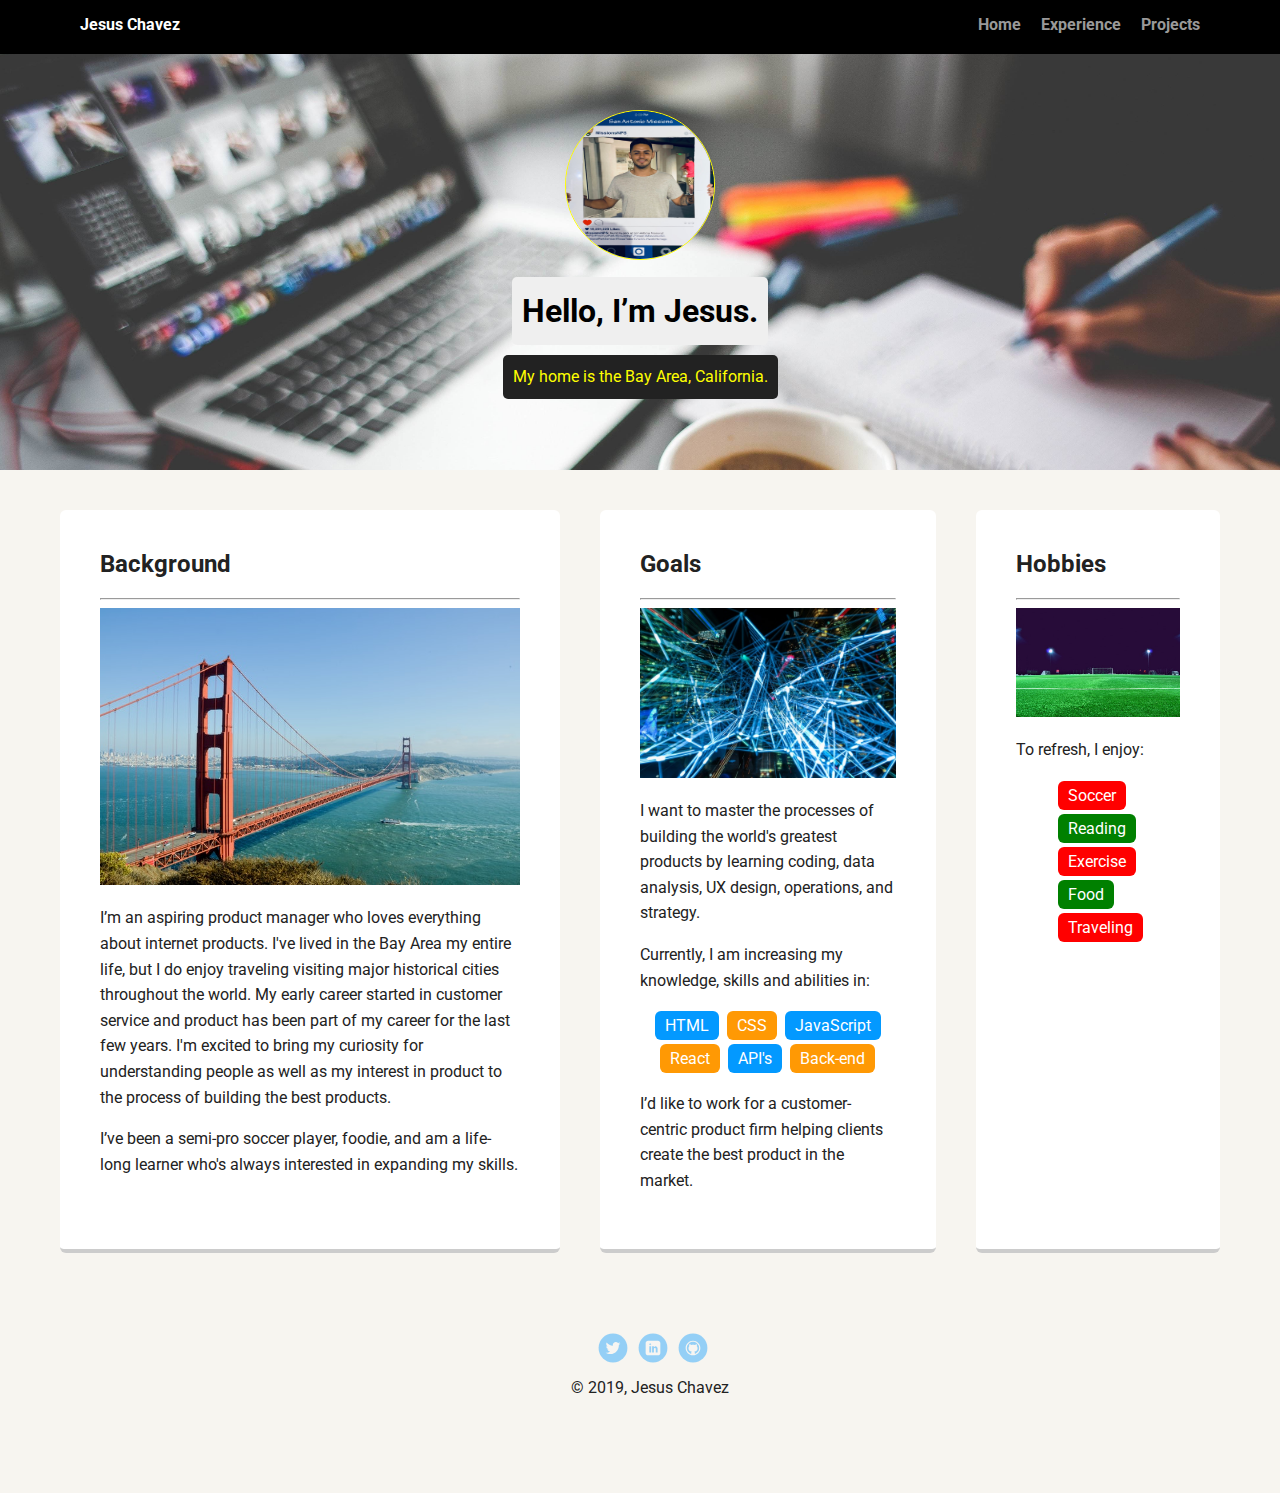
<file: index.html>
<!doctype html>
<html lang="en">
  <head>
    <meta charset="utf-8">
    <title>Jesus Chavez' Profile</title>
    <meta name="viewport" content="width=device-width, initial-scale=1.0">
    <link rel="stylesheet" href="styles.css">
    <link href="https://fonts.googleapis.com/css?family=Muli%7CRoboto:400,300,500,700,900" rel="stylesheet">
  </head>

  <body>

    <div class="main-nav">
        <ul class="nav">
          <li class="name">Jesus Chavez</li>
          <li><a href="index.html">Home</a></li>
          <li><a href="experience.html">Experience</a></li>
          <li><a href="projects.html">Projects</a></li>
        </ul>
    </div>

    <header>
      <img src="images/mes.jpg" alt="Picture of Jesus Chavez" class="profile-image">
      <h1 class="tag name">Hello, I’m Jesus.</h1>
      <p class="tag location">My home is the Bay Area, California.</p>
    </header>

    <main class="flex">
      <div class="myinfo">
        <h2>Background</h2>
        <hr>
        <img src="images/golden.jpg" alt="Golden Gate Bridge" class="imgs">
        <p>I’m an aspiring product manager who loves everything about internet products. I've lived in the Bay Area my entire life, but I do enjoy traveling visiting major historical cities throughout the world. My early career started in customer service and product has been part of my career for the last few years. I'm excited to bring my curiosity for understanding people as well as my interest in product to the process of building the best products.</p>
        <p>I’ve been a semi-pro soccer player, foodie, and am a life-long learner who's always interested in expanding my skills.</p>
      </div>

      <div class="myinfo">
        <h2>Goals</h2>
        <hr>
        <img src="images/geek.jpg" alt="Data Connections" class="imgs">
        <p>I want to master the processes of building the world's greatest products by learning coding, data analysis, UX design, operations, and strategy.</p>
        <p>Currently, I am increasing my knowledge, skills and abilities in:</p>
        <ul class="skills">
          <li>HTML</li>
          <li>CSS</li>
          <li>JavaScript</li>
          <li>React</li>
          <li>API's</li>
          <li>Back-end</li>
        </ul>
        <p>I’d like to work for a customer-centric product firm helping clients create the best product in the market.</p>
      </div>

      <div class="myinfo">
        <h2>Hobbies</h2>
        <hr>
        <img src="images/soccer.jpg" alt="Soccer Field Evening" class="imgs">
        <p>To refresh, I enjoy:</p>
        <ul class= "skillz">
          <li>Soccer</li>
          <li>Reading</li>
          <li>Exercise</li>
          <li>Food</li>
          <li>Traveling</li>
        </ul>
      </div>

    </main>
    <footer>
      <ul>
        <li><a href="https://twitter.com/jesuschavezi" class="social twitter">Twitter</a></li>
        <li><a href="https://www.linkedin.com/in/jesus-chavez-product-management/" class="social linkedin">LinkedIn</a></li>
        <li><a href="https://github.com/ijesuschavez" class="social github">Github</a></li>
      </ul>
      <p class="copyright">&copy; 2019, Jesus Chavez</p>
    </footer>
  </body>
  </html>
</file>
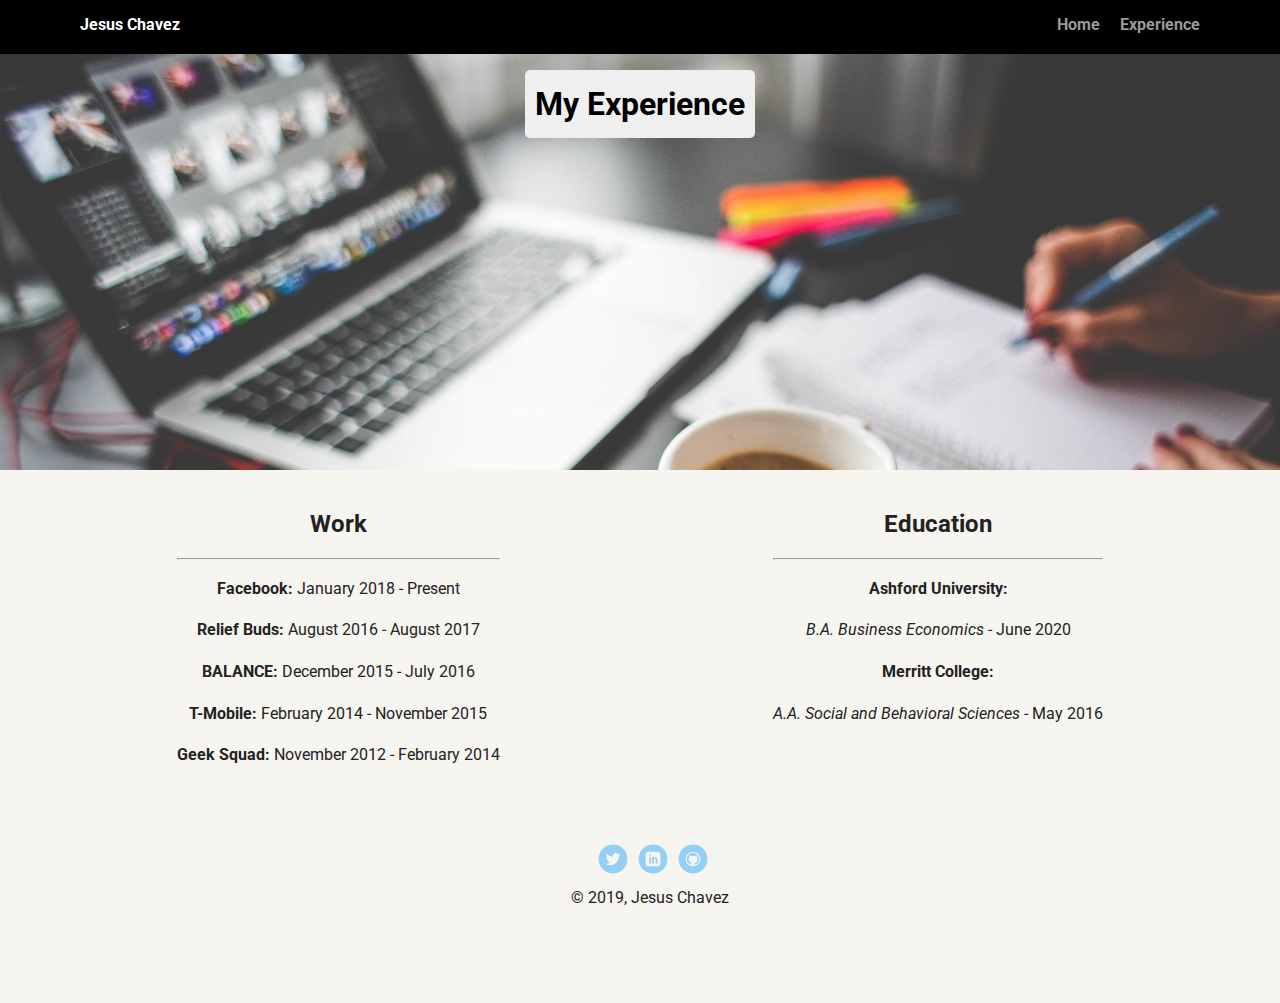
<file: experience.html>
<!DOCTYPE html>
<html lang="en" dir="ltr">
  <head>
    <meta charset="utf-8">
    <title>Jesus Chavez' Experience</title>
    <meta name="viewport" content="width=device-width, initial-scale=1.0">
    <link rel="stylesheet" href="styles.css">
    <link href="https://fonts.googleapis.com/css?family=Muli%7CRoboto:400,300,500,700,900" rel="stylesheet">
  </head>

  <body>

    <div class="main-nav">
        <ul class="nav">
          <li class="name">Jesus Chavez</li>
          <li><a href="index.html">Home</a></li>
          <li><a href="experience.html">Experience</a></li>
        </ul>
    </div>

    <header>
      <h1 class="tag name">My Experience</h1>
    </header>

    <main class="flex">
      <div class="card">
        <h2>Work</h2>
        <hr>
        <p><strong>Facebook: </strong> January 2018 - Present</p>
        <p><strong>Relief Buds: </strong>August 2016 - August 2017</p>
        <p><strong>BALANCE: </strong>December 2015 - July 2016</p>
        <p><strong>T-Mobile: </strong>February 2014 - November 2015</p>
        <p><strong>Geek Squad: </strong>November 2012 - February 2014</p>

      </div>

      <div class="card">
        <h2>Education</h2>
        <hr>
        <p><strong>Ashford University: </strong></p><p><em>B.A. Business Economics </em> - June 2020</p>
        <p><strong>Merritt College: </strong></p><p><em>A.A. Social and Behavioral Sciences</em> - May 2016</p>


      </div>

    </main>
    <footer>
      <ul>
        <li><a href="https://twitter.com/jesuschavezi" class="social twitter">Twitter</a></li>
        <li><a href="https://www.linkedin.com/in/jesus-chavez-product-management/" class="social linkedin">LinkedIn</a></li>
        <li><a href="#" class="social github">Github</a></li>
      </ul>
      <p class="copyright">&copy; 2019, Jesus Chavez</p>
    </footer>

  </body>
</html>
</file>
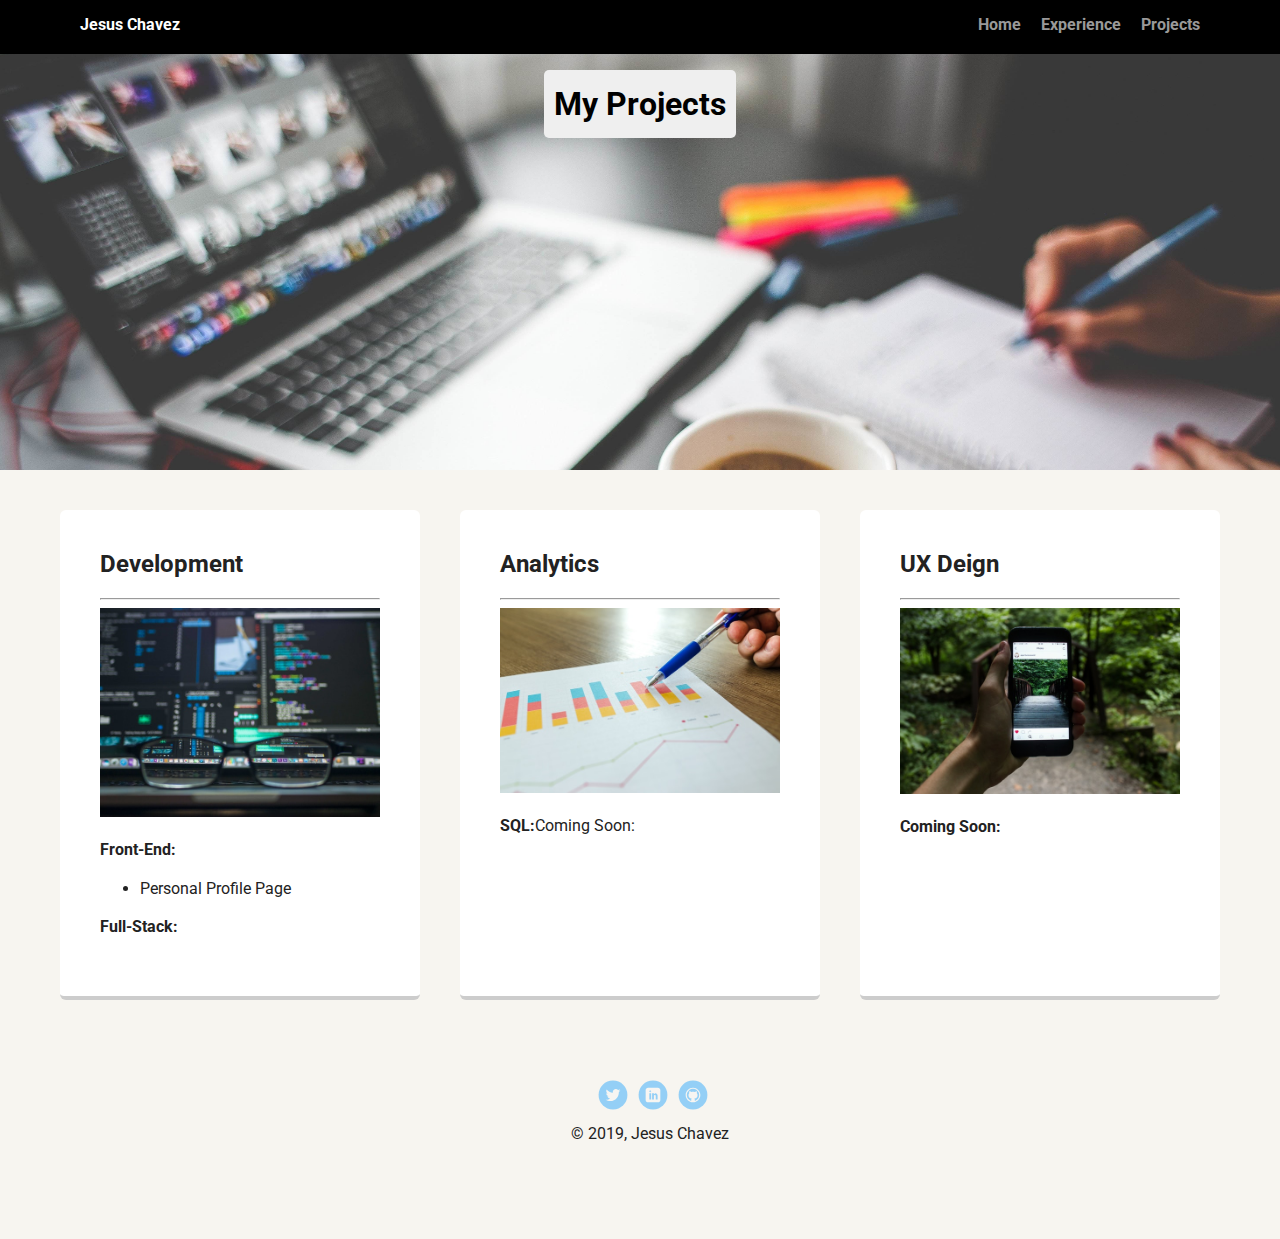
<file: projects.html>
<!DOCTYPE html>
<html lang="en" dir="ltr">
  <head>
    <meta charset="utf-8">
    <title>Jesus Chavez' Experience</title>
    <meta name="viewport" content="width=device-width, initial-scale=1.0">
    <link rel="stylesheet" href="styles.css">
    <link href="https://fonts.googleapis.com/css?family=Muli%7CRoboto:400,300,500,700,900" rel="stylesheet">
  </head>

  <body>

    <div class="main-nav">
        <ul class="nav">
          <li class="name">Jesus Chavez</li>
          <li><a href="index.html">Home</a></li>
          <li><a href="experience.html">Experience</a></li>
          <li><a href="projects.html">Projects</a></li>
        </ul>
    </div>

    <header>
      <h1 class="tag name">My Projects</h1>
    </header>

    <main class="flex">
      <div class="myinfo">
        <h2>Development</h2>
        <hr>
        <img src="images/coding.jpg" alt="Computer Coding" class="projs">
        <p><strong>Front-End:</strong></p>
        <ul>
          <li>Personal Profile Page</li>
        </ul>
        <p><strong>Full-Stack:</strong></p>


      </div>

      <div class="myinfo">
        <h2>Analytics</h2>
        <hr>
        <img src="images/analytics.jpg" alt="Analytics Graphs" class="projs">
        <p><strong>SQL:</strong>Coming Soon:</p>



      </div>

      <div class="myinfo">
        <h2>UX Deign</h2>
        <hr>
        <img src="images/ig.jpg" alt="Instagram App Photo" class="projs">
        <p><strong>Coming Soon:</strong></p>


      </div>

    </main>
    <footer>
      <ul>
        <li><a href="https://twitter.com/jesuschavezi" class="social twitter" target ="_blank">Twitter</a></li>
        <li><a href="https://www.linkedin.com/in/jesus-chavez-product-management/" class="social linkedin" target ="_blank">LinkedIn</a></li>
        <li><a href="https://github.com/ijesuschavez" class="social github" target ="_blank">Github</a></li>
      </ul>
      <p class="copyright">&copy; 2019, Jesus Chavez</p>
    </footer>

  </body>
</html>
</file>
<file: styles.css>
/* Global Layout Set-up */
* {
  box-sizing: border-box;
}

body {
  margin: 0;
  padding: 0;
  text-align: center;
  font-family: 'Roboto', sans-serif;
  color: #222;
  background: #f7f5f0;
}
/* Link Styles */

a {
  text-decoration: none;
  color: #999;
}
a:hover {
  color: #6633ff;
}

/* Section Styles */

.main-nav {
  width: 100%;
  background: black;
  min-height: 30px;
  padding: 10px;
  position: fixed;
  text-align: center;
}
.nav {
  display: flex;
  justify-content: space-around;
  font-weight: 700;
  list-style-type: none;
  margin: 0 auto;
  padding: 0;
}

.nav .name {
    display: block;
    margin-right: auto;
    color: white;
}
.nav li {
  padding: 5px 10px 10px 10px;
}
.nav a {
  transition: all .5s;
}
.nav a:hover {
  color: white
}

header {
  text-align: center;
  background: url('images/setting.jpg') no-repeat top center ;
  background-size: cover;
  overflow: hidden;
  padding-top: 60px;
}
header {
  line-height: 1.5;
}
header .profile-image {
  margin-top: 50px;
  width: 150px;
  height: 150px;
  border-radius: 50%;
  border: 1px solid yellow;
  transition: all .5s;
}
header .profile-image:hover {
  transform: scale(1.4) rotate(25deg);
}
.tag {
  background-color: #efefef;
  color: black;
  padding: 10px;
  border-radius: 5px;
  display: table;
  margin: 10px auto;
}
.location {
  background-color: #222;
  color: yellow;
}

.flex {
margin: auto;
}

.myinfo {
  margin: auto;
  padding: 20px 40px 40px;
  max-width: 500px;
  text-align: left;
  background: #fff;
  border-bottom: 4px solid #ccc;
  border-radius: 6px;
  transition: all .5s;
}
.myinfo:hover {
  border-color: #ff99ff;
}

.imgs, .projs {
  width: 100%;
  height: auto;
}

ul.skills {
  padding: 0;
  text-align: center;
}

.skills li {
  border-radius: 6px;
  display: inline-block;
  background: #ff9904;
  color: white;
  padding: 5px 10px;
  margin: 2px;
}

.skills li:nth-child(odd) {
  background: #0399ff;
}

.skillz li {
  border-radius: 6px;
  display: inline-block;
  background: green;
  color: white;
  padding: 5px 10px;
  margin: 2px;
}

.skillz li:nth-child(odd) {
  background: red;
}

footer {
  width: 100%;
  min-height: 30px;
  padding: 20px 0 40px 20px;
}

footer .copyright {
  top: -8px;
  font-size: .75em;
}

footer ul {
  list-style-type: none;
  margin: 0;
  padding: 0;
}

footer ul li {
  display: inline-block;
}

a.social {
  display: inline-block;
  text-indent: -9999px;
  margin-left: 5px;
  width: 30px;
  height: 30px;
  background-size: 30px 30px;
  opacity: .4;
  transition: all .5s;
}
a.twitter {
  background-image: url(images/twitter.svg);
}
a.linkedin {
  background-image: url(images/linkedin.svg);
}
a.github {
  background-image: url(images/github.svg);
}
a.social:hover {
  opacity: 1;
}
.clearfix {
  clear: both;
}

/* Styles for larger screens */
@media screen and (min-width: 768px) {

  .flex {
      display: -ms-flexbox;      /* TWEENER - IE 10 */
      display: flex;
      max-width: 1200px;
      -ms-flex-pack: distribute;
      justify-content: space-around;
      margin: 0 auto;
  }

  header {
    min-height: 470px;
  }

  .nav {
    max-width: 1200px;
    padding: 0 30px;
  }


  main {
    padding-top: 20px;
  }

.myinfo {
  margin: 20px;
}
  main p {
    line-height: 1.6em;
  }

  footer {
    font-size: 1.3em;
    max-width: 1200px;
    margin: 40px auto;
  }

}
</file>
